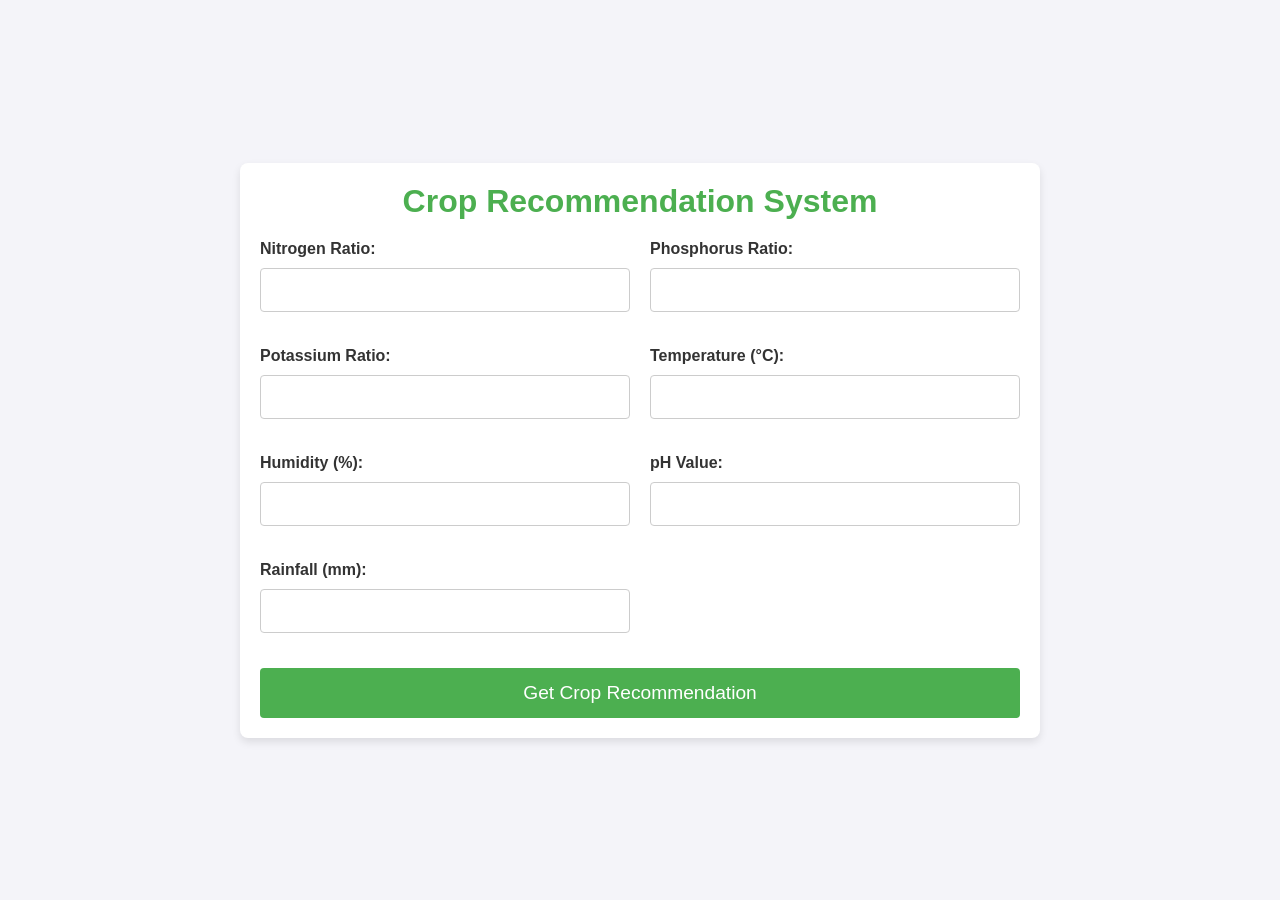
<file: templates/index.html>
<!DOCTYPE html>
<html lang="en">
<head>
    <meta charset="UTF-8">
    <meta name="viewport" content="width=device-width, initial-scale=1.0">
    <title>Crop Recommendation System</title>
    <style>
        /* General Body Styles */
        body {
            font-family: Arial, sans-serif;
            background-color: #f4f4f9;
            margin: 0;
            padding: 0;
            display: flex;
            justify-content: center;
            align-items: center;
            height: 100vh;
            color: #333;
        }

        /* Container Style */
        .container {
            background-color: #fff;
            padding: 20px;
            border-radius: 8px;
            box-shadow: 0 4px 8px rgba(0, 0, 0, 0.1);
            width: 100%;
            max-width: 800px;
            box-sizing: border-box;
            display: flex;
            flex-direction: column;
        }

        /* Header Style */
        h2 {
            text-align: center;
            color: #4CAF50;
            font-size: 2em;
            margin-bottom: 20px;
            margin-top: 0;
        }

        /* Form Styling */
        form {
            display: grid;
            grid-template-columns: 1fr 1fr;
            gap: 20px;
        }

        /* Input Field Label Styling */
        label {
            font-weight: bold;
            margin-bottom: 10px;
            display: block;
        }

        /* Text Input Field Style */
        input[type="text"] {
            width: 100%;
            padding: 12px;
            margin-bottom: 15px;
            border-radius: 4px;
            border: 1px solid #ccc;
            font-size: 1em;
            box-sizing: border-box;
        }

        /* Submit Button Style */
        input[type="submit"] {
            background-color: #4CAF50;
            color: white;
            padding: 14px 20px;
            font-size: 1.2em;
            border: none;
            border-radius: 4px;
            cursor: pointer;
            transition: background-color 0.3s;
            width: 100%;
            grid-column: span 2;
        }

        /* Hover and Active Button Styles */
        input[type="submit"]:hover {
            background-color: #45a049;
        }

        input[type="submit"]:active {
            background-color: #388E3C;
        }

        /* Make sure form items span the grid appropriately */
        .form-group {
            display: flex;
            flex-direction: column;
            width: 100%;
        }

        /* Responsive adjustments */
        @media screen and (max-width: 600px) {
            /* Stacking form items in one column for small screens */
            form {
                grid-template-columns: 1fr;
            }

            .container {
                padding: 15px;
            }

            input[type="submit"] {
                font-size: 1.1em;
            }
        }
    </style>
</head>
<body>
    <div class="container">
        <h2>Crop Recommendation System</h2>
        <form action="/predict" method="POST">
            <div class="form-group">
                <label for="nitrogen_ratio">Nitrogen Ratio:</label>
                <input type="text" id="nitrogen_ratio" name="nitrogen_ratio" required>
            </div>
            <div class="form-group">
                <label for="phosphorus_ratio">Phosphorus Ratio:</label>
                <input type="text" id="phosphorus_ratio" name="phosphorus_ratio" required>
            </div>
            <div class="form-group">
                <label for="potassium_ratio">Potassium Ratio:</label>
                <input type="text" id="potassium_ratio" name="potassium_ratio" required>
            </div>
            <div class="form-group">
                <label for="temperature">Temperature (°C):</label>
                <input type="text" id="temperature" name="temperature" required>
            </div>
            <div class="form-group">
                <label for="humidity">Humidity (%):</label>
                <input type="text" id="humidity" name="humidity" required>
            </div>
            <div class="form-group">
                <label for="ph_value">pH Value:</label>
                <input type="text" id="ph_value" name="ph_value" required>
            </div>
            <div class="form-group">
                <label for="rainfall">Rainfall (mm):</label>
                <input type="text" id="rainfall" name="rainfall" required>
            </div>
            <input type="submit" value="Get Crop Recommendation">
        </form>
    </div>
</body>
</html>
</file>
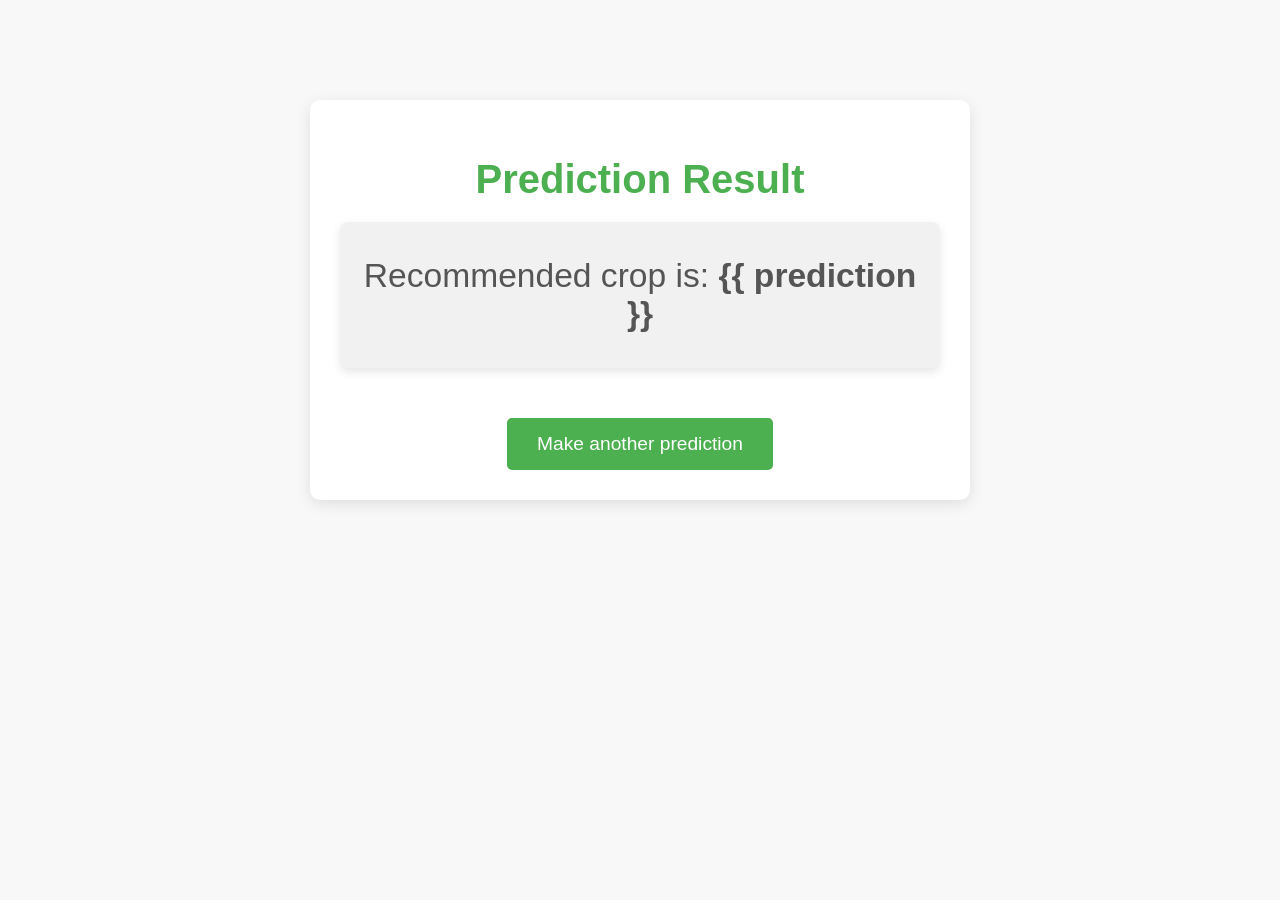
<file: templates/result.html>
<!DOCTYPE html>
<html lang="en">
<head>
    <meta charset="UTF-8">
    <meta name="viewport" content="width=device-width, initial-scale=1.0">
    <title>Prediction Result</title>
    <style>
        body {
            font-family: 'Arial', sans-serif;
            margin: 0;
            padding: 0;
            background-color: #f8f8f8;
            color: #333;
        }

        .container {
            width: 100%;
            max-width: 600px;
            margin: 100px auto;
            padding: 30px;
            background-color: #fff;
            border-radius: 10px;
            box-shadow: 0 4px 15px rgba(0, 0, 0, 0.1);
            text-align: center;
        }

        h1 {
            color: #4CAF50;
            font-size: 2.5em;
            margin-bottom: 20px;
        }

        p {
            font-size: 1.4em;
            color: #555;
            margin: 20px 0;
        }

        .result-box {
            background-color: #f1f1f1;
            padding: 15px;
            border-radius: 8px;
            font-size: 1.5em;
            color: #333;
            margin-bottom: 30px;
            box-shadow: 0 4px 10px rgba(0, 0, 0, 0.1);
        }

        a {
            display: inline-block;
            margin-top: 20px;
            padding: 15px 30px;
            background-color: #4CAF50;
            color: white;
            text-decoration: none;
            font-size: 1.2em;
            border-radius: 5px;
            transition: background-color 0.3s;
        }

        a:hover {
            background-color: #45a049;
        }

        /* Responsive Design */
        @media (max-width: 600px) {
            .container {
                padding: 20px;
                margin: 20px auto;
            }

            h1 {
                font-size: 2em;
            }

            p {
                font-size: 1.2em;
            }

            .result-box {
                font-size: 1.2em;
                padding: 12px;
            }
        }
    </style>
</head>
<body>
    <div class="container">
        <h1>Prediction Result</h1>
        <div class="result-box">
            <p>Recommended crop is: <strong>{{ prediction }}</strong></p>
        </div>
        <a href="/">Make another prediction</a>
    </div>
</body>
</html>
</file>
